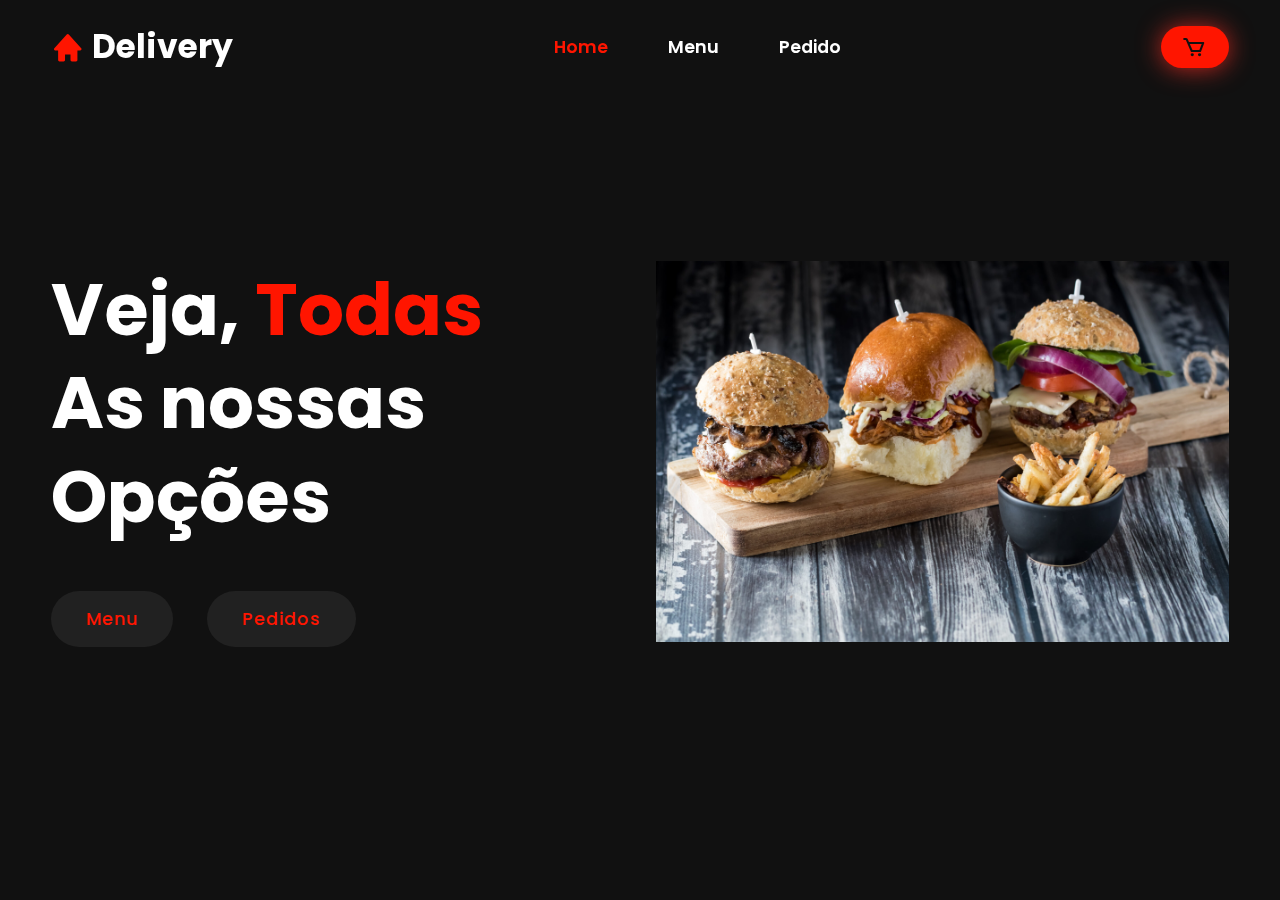
<file: src/pages/index.html>
<!DOCTYPE html>
<html lang="pt-BR">

<head>
  <meta charset="UTF-8">
  <meta name="viewport" content="width=device-width, initial-scale=1.0">
  <title>Delivery XYZ</title>
  <link rel="stylesheet" href="/src/style/index.css">

  <link rel="stylesheet" href="https://unpkg.com/boxicons@latest/css/boxicons.min.css">

  <link rel="preconnect" href="https://fonts.googleapis.com">
  <link rel="preconnect" href="https://fonts.gstatic.com" crossorigin>
  <link
    href="https://fonts.googleapis.com/css2?family=Poppins:ital,wght@0,300;0,400;0,500;0,600;0,700;0,800;0,900;1,100&display=swap"
    rel="stylesheet">
</head>

<body>
  <header>
    <a href="/src/pages/index.html" class="logo"><i class='bx bxs-home'></i>Delivery</a>

    <ul class="navlist">
      <li><a href="#" class="active">Home</a></li>
      <li><a href="/src/pages/menu.html">Menu</a></li>
      <li><a href="#pedido" class="order-div" onclick="order_open()">Pedido</a></li>
    </ul>

    <div class="nav-icon">
      <a href="#"><i class='bx bx-cart'></i></a>
      <div class="bx bx-menu" id="menu-icon"></div>
    </div>
  </header>

  <div class="order" style="display: none;" id="order-open">
    <h2>Detalhes do Pedido</h2>
    <p>Nome do Cliente:</p>
    <p>Endereço de Entrega: </p>
    <p>Forma de Pagamento:</p>
    <h3>Status do Pedido</h2>
    <p>Seu pedido está sendo preparado</p>
    <h3>Informações do Restaurante e Entregador</h3>
    <p>Restaurante:</p>
    <p>Nome do Entregador:</p>
    <p>Veiculo:</p>
  </div>

  <section class="home" id="home">
    <div class="home-text">
      <h1>Veja, <span> Todas </span> <br> As nossas <br> Opções </h1>
      <a href="/src/pages/menu.html" class="btn">Menu</a>
      <a href="#" class="btn2" onclick="order_open()">Pedidos</a>
    </div>

    <div class="home-img">
      <img src="/src/assets/Hamb.jpg" alt="">
    </div>

  </section>

  <script src="/src/js/script.js"></script>
</body>

</html>
</file>
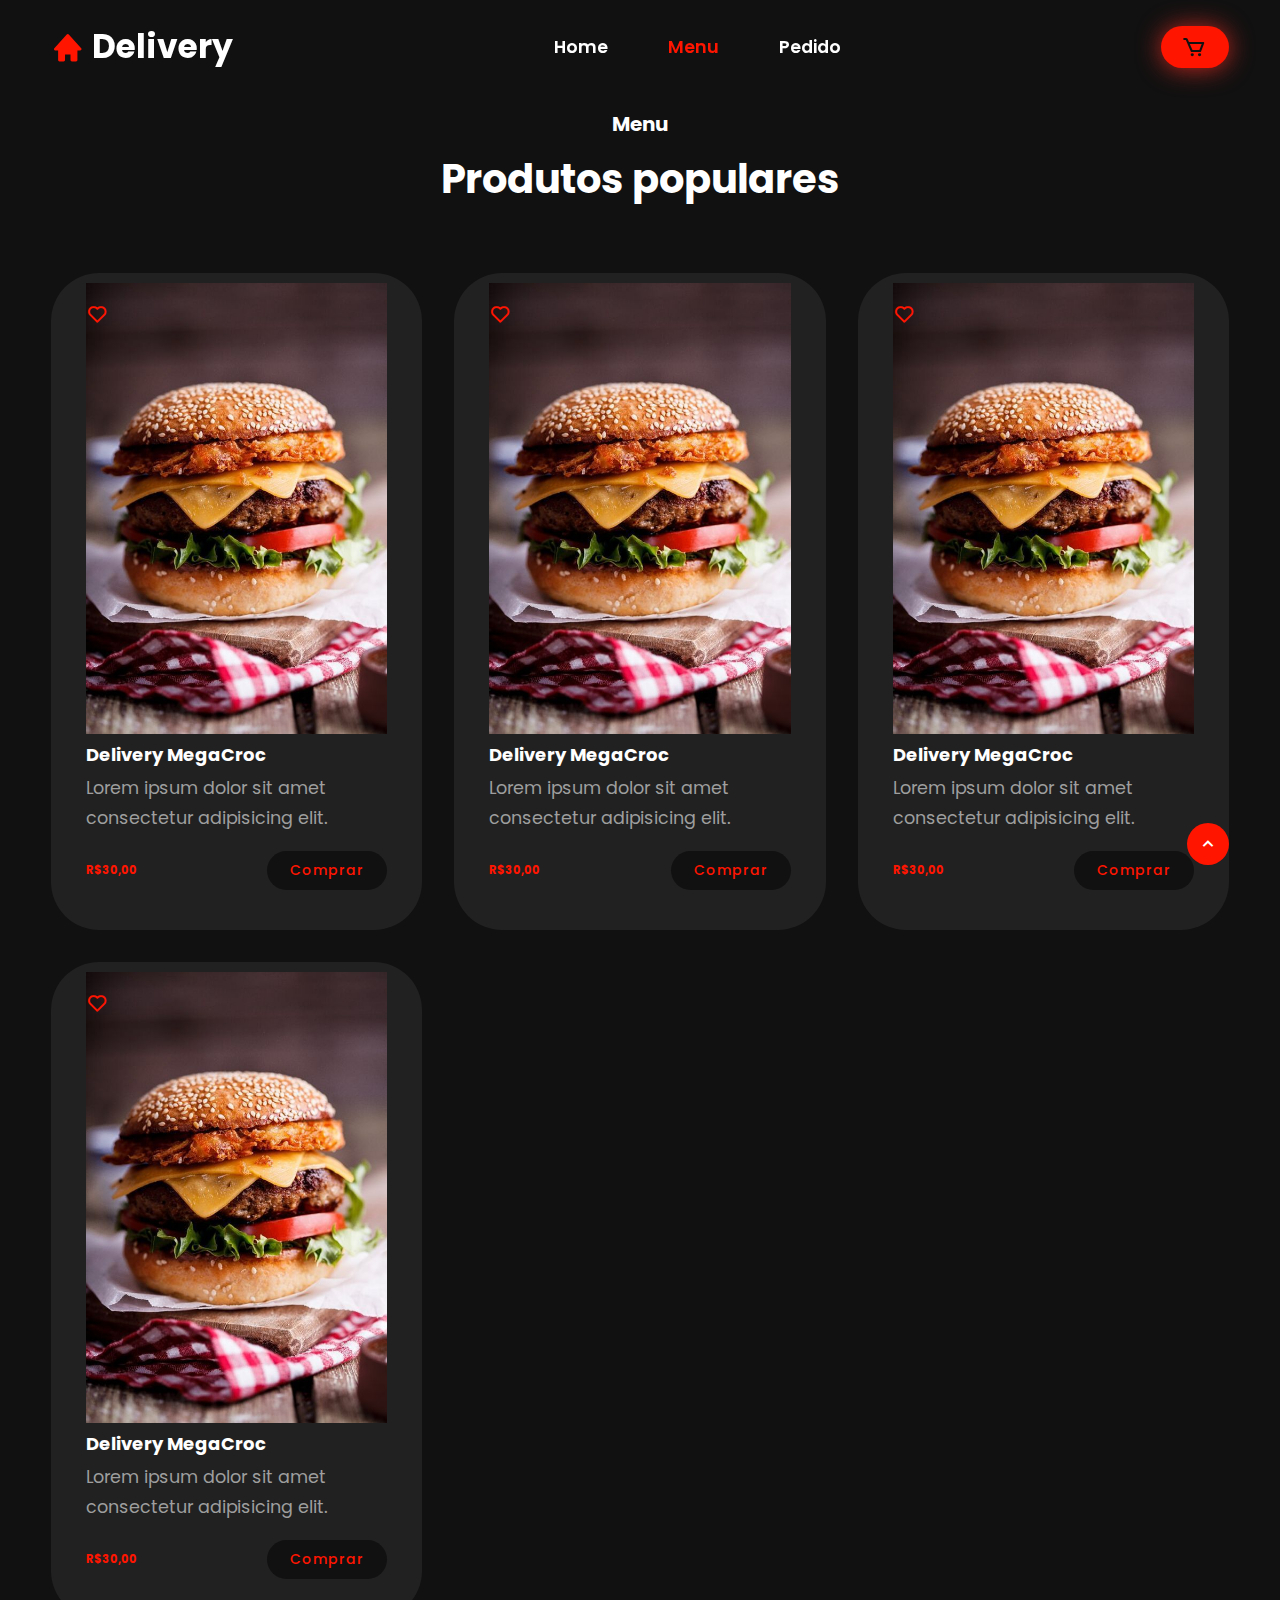
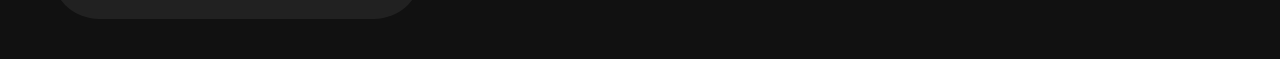
<file: src/pages/menu.html>
<!DOCTYPE html>
<html lang="pt-BR">

<head>
  <meta charset="UTF-8">
  <meta name="viewport" content="width=device-width, initial-scale=1.0">
  <title>Delivery XYZ</title>
  <link rel="stylesheet" href="/src/style/menu.css">

  <link rel="stylesheet" href="https://unpkg.com/boxicons@latest/css/boxicons.min.css">

  <link rel="preconnect" href="https://fonts.googleapis.com">
  <link rel="preconnect" href="https://fonts.gstatic.com" crossorigin>
  <link
    href="https://fonts.googleapis.com/css2?family=Poppins:ital,wght@0,300;0,400;0,500;0,600;0,700;0,800;0,900;1,100&display=swap"
    rel="stylesheet">
</head>

<body>

  <header>
    <a href="/src/pages/index.html" class="logo"><i class='bx bxs-home'></i>Delivery</a>

    <ul class="navlist">
      <li><a href="/src/pages/index.html">Home</a></li>
      <li><a href="/src/pages/menu.html"  class="active">Menu</a></li>
      <li><a href="#pedido" class="order-div" onclick="order_open()">Pedido</a></li>
    </ul>

    <div class="nav-icon">
      <a href="#"><i class='bx bx-cart'></i></a>
      <div class="bx bx-menu" id="menu-icon"></div>
    </div>
  </header>

  <div class="order" style="display: none;" id="order-open">
    <h2>Detalhes do Pedido</h2>
    <p>Nome do Cliente:</p>
    <p>Endereço de Entrega: </p>
    <p>Forma de Pagamento:</p>
    <h3>Status do Pedido</h2>
    <p>Seu pedido está sendo preparado</p>
    <h3>Informações do Restaurante e Entregador</h3>
    <p>Restaurante:</p>
    <p>Nome do Entregador:</p>
    <p>Veiculo:</p>
  </div>

  <section class="menu">
    <div class="middle-text">
      <h4>Menu</h4>
      <h2>Produtos populares</h2>
    </div>

    <div class="menu-content">
      <div class="row">
        <img src="/src/assets/pop1.jpg" alt="">
        <h3>Delivery MegaCroc</h3>
        <p>Lorem ipsum dolor sit amet consectetur adipisicing elit. </p>
        <div class="in-text">
          <div class="price">
            <h6>R$30,00</h6>
          </div>
          <div class="s-btnn">
            <a href="#">Comprar</a>
          </div>

          <div class="top-icon">
            <a href="#"><i class='bx bx-heart'></i></a>
          </div>
        </div>
      </div>

      <div class="row">
        <img src="/src/assets/pop1.jpg" alt="">
        <h3>Delivery MegaCroc</h3>
        <p>Lorem ipsum dolor sit amet consectetur adipisicing elit. </p>
        <div class="in-text">
          <div class="price">
            <h6>R$30,00</h6>
          </div>
          <div class="s-btnn">
            <a href="#">Comprar</a>
          </div>

          <div class="top-icon">
            <a href="#"><i class='bx bx-heart'></i></a>
          </div>
        </div>
      </div>

      <div class="row">
        <img src="/src/assets/pop1.jpg" alt="">
        <h3>Delivery MegaCroc</h3>
        <p>Lorem ipsum dolor sit amet consectetur adipisicing elit. </p>
        <div class="in-text">
          <div class="price">
            <h6>R$30,00</h6>
          </div>
          <div class="s-btnn">
            <a href="#">Comprar</a>
          </div>

          <div class="top-icon">
            <a href="#"><i class='bx bx-heart'></i></a>
          </div>
        </div>
      </div>

      <div class="row">
        <img src="/src/assets/pop1.jpg" alt="">
        <h3>Delivery MegaCroc</h3>
        <p>Lorem ipsum dolor sit amet consectetur adipisicing elit. </p>
        <div class="in-text">
          <div class="price">
            <h6>R$30,00</h6>
          </div>
          <div class="s-btnn">
            <a href="#">Comprar</a>
          </div>

          <div class="top-icon">
            <a href="#"><i class='bx bx-heart'></i></a>
          </div>
        </div>
      </div>

    </div>
  </section>

  <a href="#" class="scroll">
    <i class='bx bx-chevron-up' style='color:#ffffff' ></i>
  </a>
  <script src="/src/js/script.js"></script>
</body>

</html>
</file>
<file: src/style/index.css>
*{
  padding: 0;
  margin: 0;
  box-sizing: border-box;
  font-family: 'Poppins', sans-serif;
  list-style: none;
  text-decoration: none;
  scroll-behavior: smooth;
  scroll-padding-top: 3rem;
}

:root{
  --main-color: #ff1500;
  --text-color: #fff;
  --other-color: #212121;
  --second-color: #9e9e9e;
  --bg-color: #111111;
  --effect-color: #c2271f;

  --big-font: 4.5rem;
  --h2-font: 2.5rem;
  --p-font: 1.1rem;
}

body{
  background: var(--bg-color);
  color: var(--text-color);
}

header{
  position: fixed;
  width: 100%;
  top: 0;
  right: 0;
  z-index: 1000;
  display: flex;
  align-items: center;
  justify-content: space-between;
  background: transparent;
  padding: 30px 14%;
  transition: all .50s ease;
}

.logo{
  display: flex;
  align-items: center;
  color: var(--text-color);
  font-size: 33px;
  font-weight: 700;
}
.logo i{
  vertical-align: middle;
  margin-right: 8px;
  color: var(--main-color);
}

.navlist{
  display: flex;
}
.navlist a{
  color: var(--text-color);
  font-size: var(--p-font);
  font-weight: 600;
  margin: 0 30px;
  transition: all .50s ease;
}

.navlist a:hover{
  color: var(--main-color);
}

.navlist a.active{
  color: var(--main-color);
}

.nav-icon{
  display: flex;
  align-items: center;
  padding: 8px 15px;
  background: var(--main-color);
  border-radius: 3rem;
  box-shadow: var(--effect-color) 0px 1px 25px;
}

.nav-icon i{
  vertical-align: middle;
  font-size: 25px;
  color: var(--bg-color);
  margin-right: 8px;
  margin-left: 5px;
  transition: all .50s ease;
}

#menu-icon{
  font-size: 32px;
  color: var(--bg-color);
  z-index: 10001;
  cursor: pointer;
  display: none;
}

.nav-icon i:hover{
  transform: scale(1.1);
  color: var(--text-color);
}

section {
  padding: 70px 14% 60px;
}

.home{
  position: relative;
  height: 100vh;
  width: 100%;
  display: grid;
  grid-template-columns: repeat(2, 1fr);
  align-items: center;
  gap: 2rem;
}

.home-img img{
  width: 100%;
  height: auto;
}

.home-text h1{
  font-size: var(--big-font);
  font-weight: 700;
  line-height: 1.3;
  margin-bottom: 3rem;
}

span{
  color: var(--main-color);
}

.btn{
  display: inline-block;
  padding: 15px 35px;
  background: var(--other-color);
  color: var(--main-color);
  font-size: var(--p-font);
  font-weight: 500;
  letter-spacing: 1px;
  border-radius: 3rem;
  transition: all .50s ease;
}

.btn:hover{
  background: var(--main-color);
  color: var(--bg-color);
  box-shadow: var(--effect-color) 0px 1px 25px;
}

.btn2 {
  display: inline-block;
  margin-left: 30px;
  padding: 15px 35px;
  background: var(--other-color);
  color: var(--main-color);
  font-size: var(--p-font);
  font-weight: 500;
  letter-spacing: 1px;
  border-radius: 3rem;
  transition: all .50s ease;
}

.btn2:hover {
  background: var(--main-color);
  color: var(--bg-color);
  box-shadow: var(--effect-color) 0px 1px 25px;
}

.order {
  width: 40vw;
  padding: 2rem;
  position: absolute;
  margin-top: 5%;
  left: 55%;
  z-index: 1000;
  background-color: var(--main-color);
  border-radius: 3rem;
}



header.sticky{
  padding: 12px 14%;
  background: var(--other-color);
}

@media (max-width: 1545px) {
  header{
    padding: 22px 4%;
    transition: .2s;
  }

  header.sticky{
    padding: 14px 4%;
    transition: .2s;
  }

  section{
    padding: 50px 4% 40px;
    transition: .2s;
  }




}

@media (max-width: 1180px){
  :root{
    --big-font: 4rem;
    --h2-font: 2.2rem;
    --p-font: 15px;
  }

  .home{
    height: 85vh;
  }
}

@media (max-width: 1060px){
  #menu-icon{
    display: initial;
  }

  .navlist{
    position: absolute;
    top: -1000px;
    left: 0;
    right: 0;
    display: flex;
    flex-direction: column;
    text-align: left;
    background: var(--other-color);
    transition: all .50s ease;
  }

  .navlist a{
    display: block;
    padding: 0.5rem;
    margin: 1rem;
    border-left: 2px solid var(--main-color);
  }

  .navlist.open{
    top:100%
  }
}

@media (max-width: 1045px){
  :root{
    --big-font: 3.3rem;
    --h2-font: 2rem;
  }

  .home img{
    width: 100%;
    max-width: 490px;
    height: auto;
  }

  .home{
    height: 70vh;
  }
}

@media (max-width: 860px) {
  .home{
    grid-template-columns: 1fr;
    height: 118vh;
  }

  .home-text{
    padding-top: 60px;
    align-items: center;
    justify-content: center;
  }

  .home-img{
    text-align: center;
  }
}
</file>
<file: src/style/menu.css>
*{
  padding: 0;
  margin: 0;
  box-sizing: border-box;
  font-family: 'Poppins', sans-serif;
  list-style: none;
  text-decoration: none;
  scroll-behavior: smooth;
  scroll-padding-top: 3rem;
}

:root{
  --main-color: #ff1500;
  --text-color: #fff;
  --other-color: #212121;
  --second-color: #9e9e9e;
  --bg-color: #111111;
  --effect-color: #c2271f;

  --big-font: 4.5rem;
  --h2-font: 2.5rem;
  --p-font: 1.1rem;
}

body{
  background: var(--bg-color);
  color: var(--text-color);
}

header{
  position: fixed;
  width: 100%;
  top: 0;
  right: 0;
  z-index: 1000;
  display: flex;
  align-items: center;
  justify-content: space-between;
  background: transparent;
  padding: 30px 14%;
  transition: all .50s ease;
}

header.sticky{
  padding: 12px 14%;
  background: var(--other-color);
}

.logo{
  display: flex;
  align-items: center;
  color: var(--text-color);
  font-size: 33px;
  font-weight: 700;
}
.logo i{
  vertical-align: middle;
  margin-right: 8px;
  color: var(--main-color);
}

.navlist{
  display: flex;
}
.navlist a{
  color: var(--text-color);
  font-size: var(--p-font);
  font-weight: 600;
  margin: 0 30px;
  transition: all .50s ease;
}

.navlist a:hover{
  color: var(--main-color);
}

.navlist a.active{
  color: var(--main-color);
}

.nav-icon{
  display: flex;
  align-items: center;
  padding: 8px 15px;
  background: var(--main-color);
  border-radius: 3rem;
  box-shadow: var(--effect-color) 0px 1px 25px;
}

.nav-icon i{
  vertical-align: middle;
  font-size: 25px;
  color: var(--bg-color);
  margin-right: 8px;
  margin-left: 5px;
  transition: all .50s ease;
}

#menu-icon{
  font-size: 32px;
  color: var(--bg-color);
  z-index: 10001;
  cursor: pointer;
  display: none;
}

.nav-icon i:hover{
  transform: scale(1.1);
  color: var(--text-color);
}

.order {
  width: 40vw;
  padding: 2rem;
  position: absolute;
  margin-top: 5%;
  left: 55%;
  z-index: 1000;
  background-color: var(--main-color);
  border-radius: 3rem;
}

section {
  padding: 70px 14% 60px;
}

.middle-text{
  text-align: center;
  margin-top: 5%;
}

.middle-text h4{
  font-size: 20px;
  font-weight: 700;
  margin-bottom: 10px;
  color: var(--h2-font);
}

.middle-text h2{
  font-size: var(--h2-font);
}

.menu-content {
  display: grid;
  grid-template-columns: repeat(auto-fit, minmax(300px, auto));
  gap: 2rem;
  align-items: center;
  margin-top: 4rem;
}

.row {
  position: relative;
  padding: 10px 35px 40px;
  background: var(--other-color);
  border-radius: 3rem;
}

.row img{
  width: 100%;
  height: auto;
  transition: all 50s ease;
  cursor: pointer;
}

.row h3{
  font-size:  18px;
  margin-bottom: 5px;
  font-weight: 700;
}

.row p{
  color: var(--second-color);
  font-size: var(--p-font);
  line-height: 30px;
  margin-bottom: 1.1rem;
}

.in-text {
  display: flex;
  align-items: center;
  justify-content: space-between;
}

.in-text .price {
  font-size: 17px;
  color: var(--main-color);
  font-weight: 600;
}

.in-text .s-btnn a{
  display: inline-block;
  padding: 9px 23px;
  background: var(--bg-color);
  color: var(--main-color);
  font-size: 14px;
  font-weight: 500;
  letter-spacing: 1px;
  border-radius: 3rem;
  transition: all .5s ease;
}

.in-text .s-btnn a:hover{
  background: var(--main-color);
  color: var(--bg-color);
  box-shadow: var(--effect-color) 0px 1px 25px;
}

.top-icon{
  position: absolute;
  top: 30px;
  left: 35px;
}

.top-icon i{
  font-size: 22px;
  color: var(--main-color);
}

.scroll{
  position: fixed;
  bottom: 2.2rem;
  border-top: 2rem;
  right: 3.2rem;
}

.scroll i{
  font-size: 22px;
  color: var(--text-color);
  background: var(--main-color);
  padding: 10px;
  border-radius: 2rem;
}

@media (max-width: 1545px) {
  header{
    padding: 22px 4%;
    transition: .2s;
  }

  header.sticky{
    padding: 14px 4%;
    transition: .2s;
  }

  section{
    padding: 50px 4% 40px;
    transition: .2s;
  }




}

@media (max-width: 1180px){
  :root{
    --big-font: 4rem;
    --h2-font: 2.2rem;
    --p-font: 15px;
  }

  .home{
    height: 85vh;
  }
}

@media (max-width: 1060px){
  #menu-icon{
    display: initial;
  }

  .navlist{
    position: absolute;
    top: -1000px;
    left: 0;
    right: 0;
    display: flex;
    flex-direction: column;
    text-align: left;
    background: var(--other-color);
    transition: all .50s ease;
  }

  .navlist a{
    display: block;
    padding: 0.5rem;
    margin: 1rem;
    border-left: 2px solid var(--main-color);
  }

  .navlist.open{
    top:100%
  }
}

@media (max-width: 1045px){
  :root{
    --big-font: 3.3rem;
    --h2-font: 2rem;
  }

  .home img{
    width: 100%;
    max-width: 490px;
    height: auto;
  }

  .home{
    height: 70vh;
  }
}

@media (max-width: 860px) {
  .home{
    grid-template-columns: 1fr;
    height: 118vh;
  }

  .home-text{
    padding-top: 60px;
    align-items: center;
    justify-content: center;
  }

  .home-img{
    text-align: center;
  }
}
</file>
